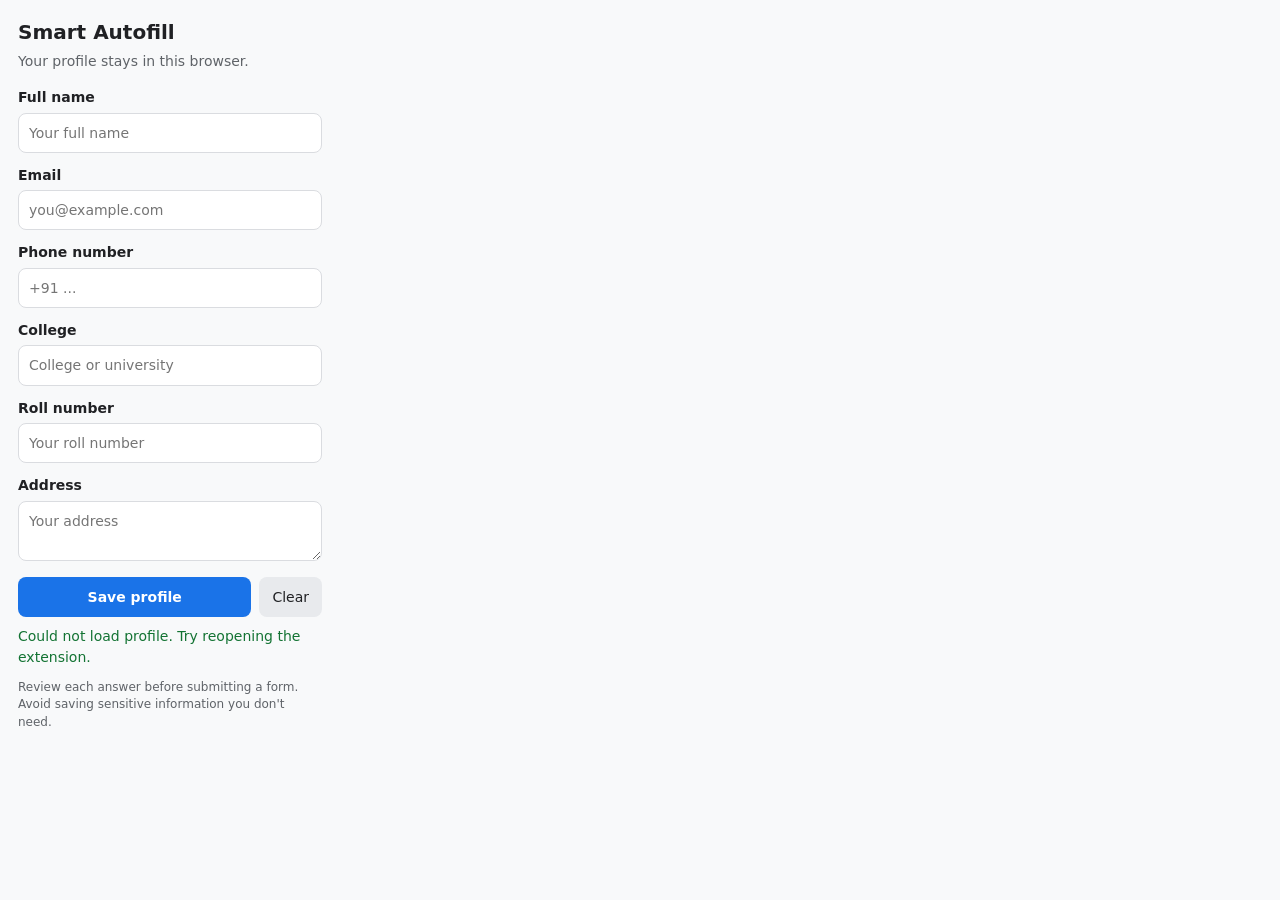
<file: popup/popup.html>
<!doctype html>
<html lang="en">
<head>
  <meta charset="utf-8">
  <meta name="viewport" content="width=device-width, initial-scale=1">
  <title>Smart Autofill</title>
  <link rel="stylesheet" href="popup.css">
</head>
<body>
  <main>
    <h1>Smart Autofill</h1>
    <p class="intro">Your profile stays in this browser.</p>
    <form id="profile-form">
      <label>Full name<input name="name" autocomplete="name" placeholder="Your full name"></label>
      <label>Email<input name="email" type="email" autocomplete="email" placeholder="you@example.com"></label>
      <label>Phone number<input name="phone" type="tel" autocomplete="tel" placeholder="+91 ..."></label>
      <label>College<input name="college" placeholder="College or university"></label>
      <label>Roll number<input name="rollNumber" placeholder="Your roll number"></label>
      <label>Address<textarea name="address" rows="2" autocomplete="street-address" placeholder="Your address"></textarea></label>
      <div class="actions">
        <button type="submit" class="primary">Save profile</button>
        <button type="button" id="clear" class="secondary">Clear</button>
      </div>
      <p id="status" role="status" aria-live="polite"></p>
    </form>
    <p class="note">Review each answer before submitting a form. Avoid saving sensitive information you don't need.</p>
  </main>
  <script src="popup.js"></script>
</body>
</html>
</file>
<file: popup/popup.css>
* { box-sizing: border-box; }
body {
  margin: 0; width: 340px; color: #202124; background: #f8f9fa;
  font: 14px/1.45 system-ui, -apple-system, Segoe UI, sans-serif;
}
main { padding: 18px; }
h1 { margin: 0; font-size: 20px; }
.intro { margin: 4px 0 16px; color: #5f6368; }
label { display: block; margin: 12px 0; font-weight: 600; }
input, textarea {
  display: block; width: 100%; margin-top: 5px; padding: 9px 10px;
  border: 1px solid #dadce0; border-radius: 8px; background: white;
  color: #202124; font: inherit; font-weight: 400;
}
input:focus, textarea:focus { outline: 2px solid #a8c7fa; border-color: #1a73e8; }
.actions { display: flex; gap: 8px; margin-top: 16px; }
button { border: 0; border-radius: 8px; padding: 10px 13px; cursor: pointer; font: inherit; }
.primary { flex: 1; background: #1a73e8; color: white; font-weight: 600; }
.secondary { background: #e8eaed; color: #202124; }
#status { min-height: 18px; margin: 9px 0 0; color: #137333; }
.note { margin: 12px 0 0; color: #5f6368; font-size: 12px; }
</file>
